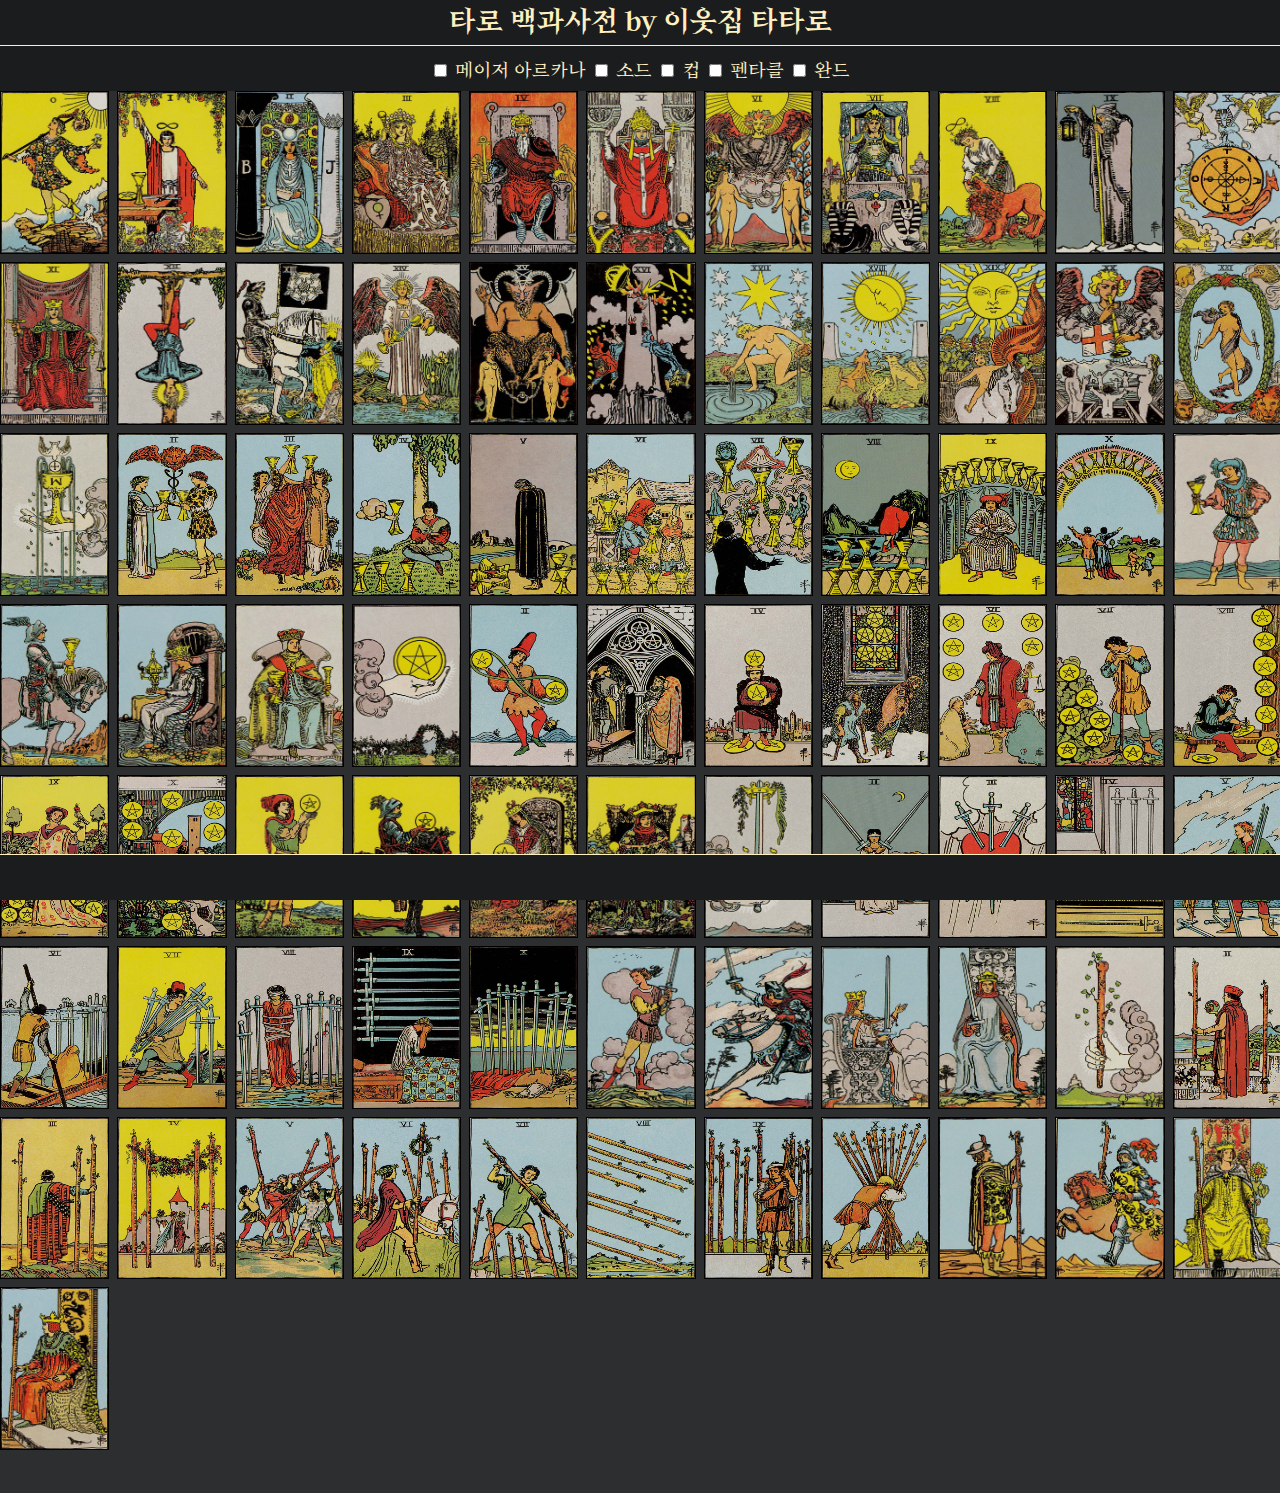
<file: Tataro/index.html>
<!DOCTYPE html>
<html lang="kt">
<head>
<meta charset="UTF-8">
<meta name="viewport" content="width=device-width, initial-scale=1.0">
<script type="text/javascript">
    window.location = "PHP/jsontest.html";
    </script>
</head>
</html>
</file>
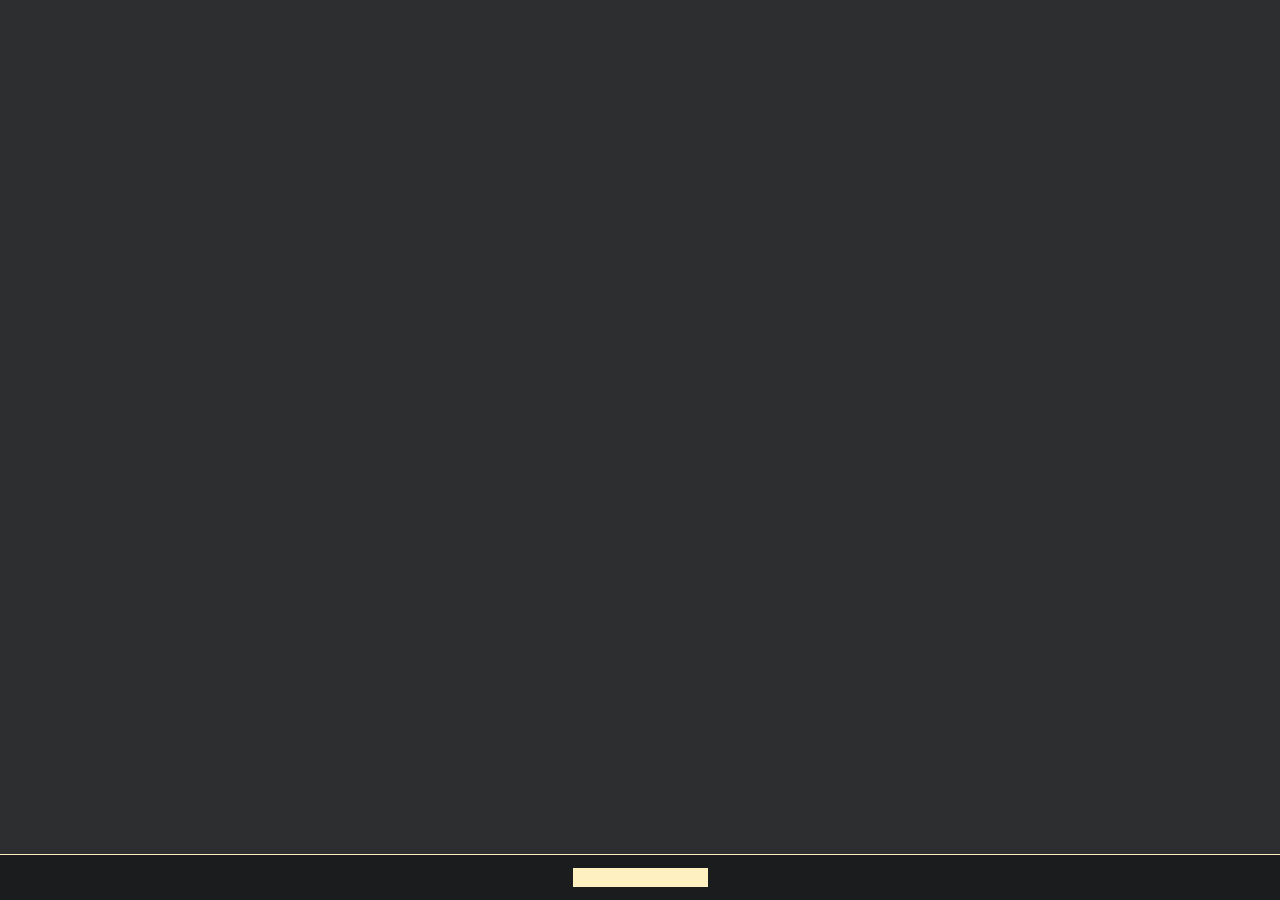
<file: Tataro/PHP/cardDetails.html>
<!DOCTYPE html>
<html lang="kt">
<head>
<meta charset="UTF-8">
<meta name="viewport" content="width=device-width, initial-scale=1.0">
<title>Tarot Data Viewer</title>
    <meta charset="utf-8">
    <link rel="stylesheet" type="text/css" href="https://leekyeongjun.github.io/Tataro/CSS/style.css">
    <!--<link rel="stylesheet" type="text/css" href="../CSS/style.css">-->
    <link rel='stylesheet' href='https://cdn-uicons.flaticon.com/2.2.0/uicons-bold-rounded/css/uicons-bold-rounded.css'>
</head> 

<body>
    <div class = "MainDescription" id = 'cardDisplay'>
    </div>
    <div class = "wrapper">
        <a class = "Homebtn" href = "https://leekyeongjun.github.io/Tataro/PHP/jsontest.html">
            <i class="fi fi-br-apps"></i>
        </a>
    </div>
    <!--<script src = "JS/script2.js"></script>-->
    <script src="https://leekyeongjun.github.io/Tataro/PHP/JS/script2.js?var=1"></script>
</body>
</html>
</file>
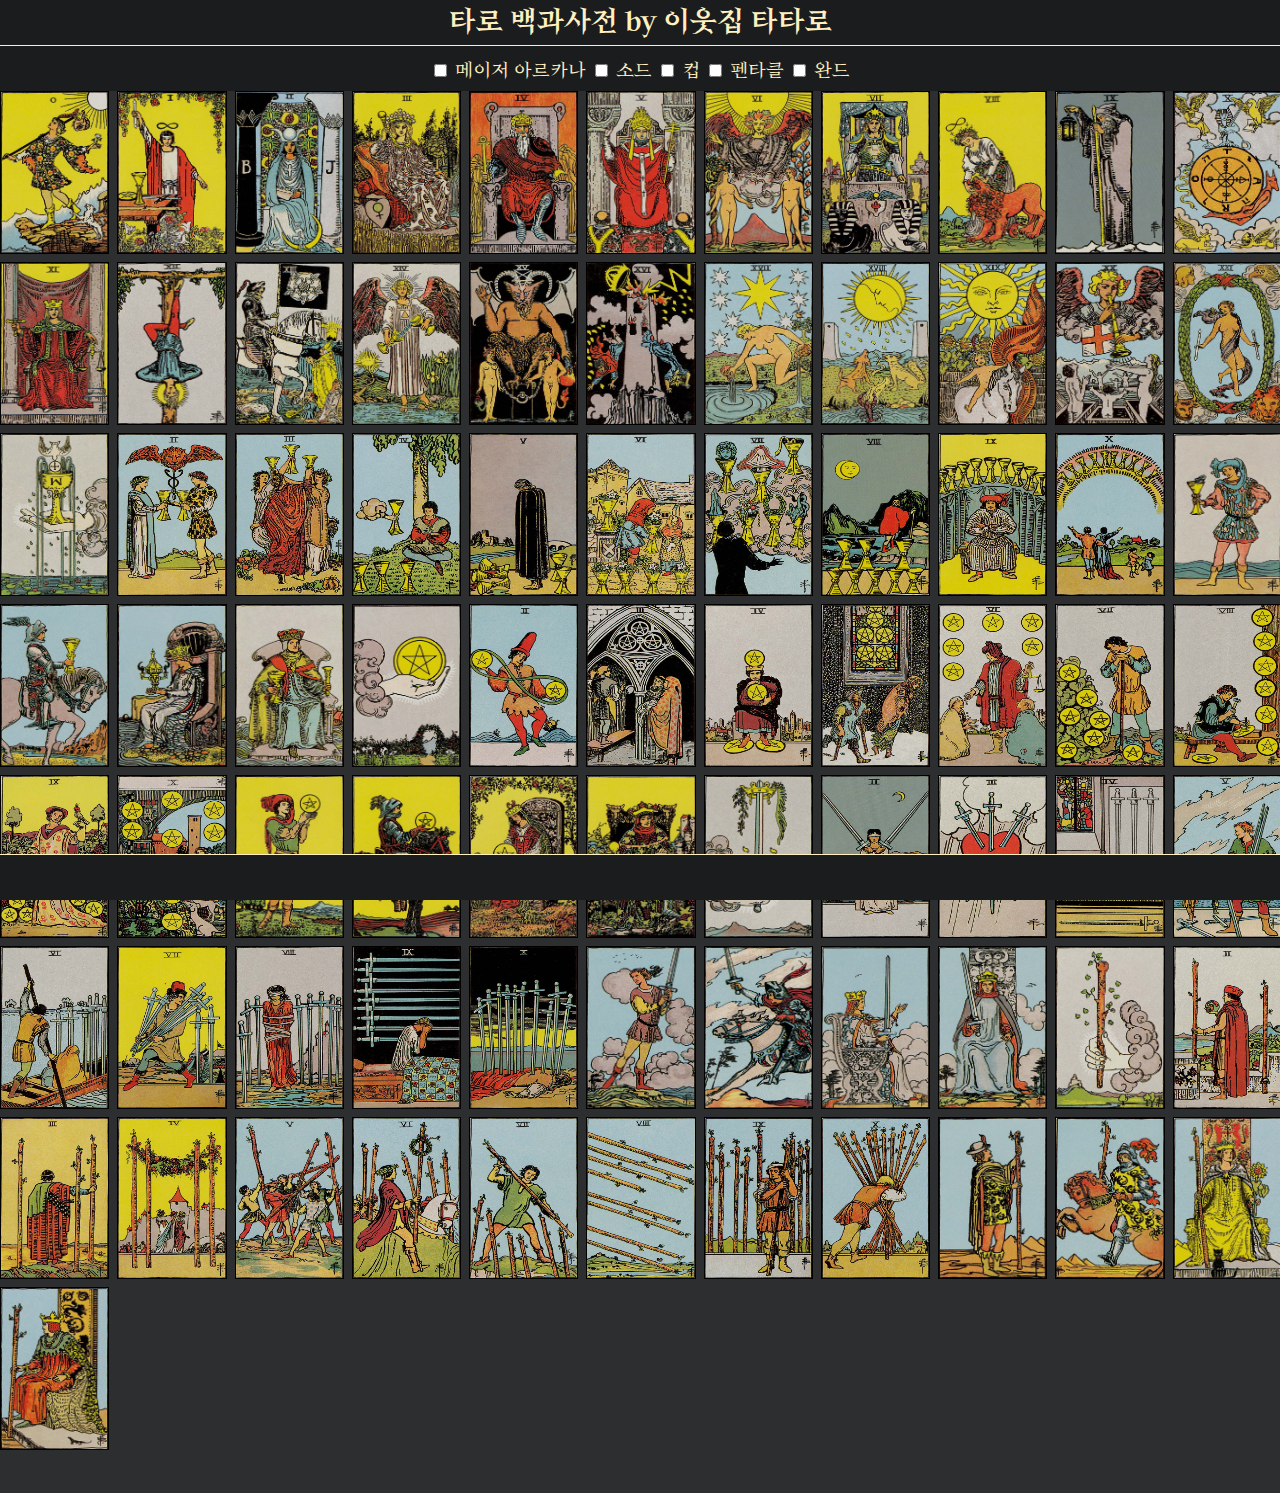
<file: Tataro/PHP/jsontest.html>
<!DOCTYPE html>
<html lang="kt">
<head>
<meta charset="UTF-8">
<meta name="viewport" content="width=device-width, initial-scale=1.0">
<title>Tarot Data Viewer</title>
    <meta charset="utf-8">
    <link rel="stylesheet" type="text/css" href="https://leekyeongjun.github.io/Tataro/CSS/style.css">
    <!--<link rel="stylesheet" type="text/css" href="../CSS/style.css">-->
</head>     

<body>
    <div class = "Bigtitle">
        타로 백과사전 by 이웃집 타타로
    </div>
    <div class = "SearchBar">
        <label for ="categorySelect" class="Checkboxes" onchange="displayCardsByCategory(this.value)">
            <input type="checkbox" id="Major" name="Major"> 메이저 아르카나
            <input type="checkbox" id="Sword" name="Sword"> 소드
            <input type="checkbox" id="Cup" name="Cup"> 컵
            <input type="checkbox" id="Pentacle" name="Pentacle"> 펜타클
            <input type="checkbox" id="Wand" name="Wand"> 완드
        </label>
    </div>
    <div class = "MainArea">
        <div class = "CardArea" id = "cardDisplay"> </div>
    </div>
    <div class = "wrapper">

    </div>

    <!--<script src = "JS/script.js"></script>-->
    <script src="https://leekyeongjun.github.io/Tataro/PHP/JS/script.js?var=1"></script>
</body>
</html>
</file>
<file: Tataro/CSS/style.css>
@import url('https://cdn-uicons.flaticon.com/2.2.0/uicons-bold-rounded/css/uicons-bold-rounded.css');

@font-face {
    font-family: 'HOLbold';
    src: url('https://leekyeongjun.github.io/Tataro/PHP/Fonts/HeirofLightBold.ttf');
    font-weight: normal;
    font-style: normal;
}

@font-face {
    font-family: 'HOLreg';
    src : url('https://leekyeongjun.github.io/Tataro/PHP/Fonts/HeirofLightRegular.ttf');
    font-weight: normal;
    font-style: normal;
}

html, body{
    height: 100%;
    margin: 0;
    padding: 0;
}

.tarot-data {
    white-space: pre-wrap; /* JSON 데이터를 보기 좋게 출력하기 위해 */
}

body{
    min-height: 100vh;
    font-family: 'HOLreg';
    color: #FFF0C1;
    background-color:#2D2E30
}

.Bigtitle{

    height: 5vh;
    text-align: center;
    position: sticky;
    top: 0; /* Bigtitle 상단 고정 */
    z-index: 2;

    font-family: 'HOLbold';
    background-color:#1b1c1d;
    font-size: 3vh;
    border-bottom:solid #FFF0C1 1px;
}

/* SearchBar 설정 변경 */
.SearchBar{

    height: 5vh;
    text-align: center;
    position: sticky;
    top: 0; /* Bigtitle 상단 고정 */
    z-index: 2;

    font-family: 'HOLreg';
    font-size: 2vh;
    display: flex;
    justify-content: center;
    align-items: center;

    background-color:#1b1c1d;
}


.MainArea{
    display: flex;
    flex-direction: column;
    overflow-y: auto;
}

.CardArea {
    display: grid;
    grid-template-columns: repeat(auto-fill, minmax(100px, 1fr));
    grid-gap: 10px; 
    padding-bottom: 5vh; /* Wrapper와의 간격을 주기 위해 */
}

.CardBtn {
    width: 100%;
    padding-top: 150%; 
    position: relative;
}

.CardContent {
    width: 100%;
    height: 100%;
    position: absolute;
    top: 0;
    left: 0;
    right: 0;
    bottom: 0;
    border: 1px solid black;
}

.wrapper{

    height: 5vh;
    width: 100%;
    text-align: center;
    position: fixed;
    z-index: 2;
    background: white;
    bottom: 0; /* 하단에서 0의 위치에 배치 */
    border-top:solid #FFF0C1 1px;
    background-color:#1b1c1d;
    display: flex;
    justify-content: center;
}

/*===================================================================*/
.MainDescription {
    padding: 1%;
    display: flex;
    flex-direction: column;
    align-items: center; /* 자식 요소들을 가로축 중앙에 정렬 */
    overflow-y: auto;
    width: 100%; /* 필요에 따라 설정 */
}

.Imageblock {
    
    max-width: 200px; /* 최대 너비 */
    max-height: 300px; /* 최대 높이 */
    width: 100%;
    height: auto;
    aspect-ratio: 2 / 3; /* 1:1.5 비율을 유지 */
    background-color: #f0f0f0; /* 배경색은 예시로, 필요에 따라 조정 */
    margin: auto;
    margin-top : 5vh;
    display: flex;
    justify-content: center;
    align-items: center;
    border: solid #FFF0C1 4px;
}

.Nameblock{
    padding-top: 3%;
    padding-bottom: 3%;
    font-family: 'HOLbold';
    font-size: 4vh;
}
.ContentBlock{
    width: 100%;
    padding-left: 3%;
    padding-right: 3%;
    padding-top: 3%;
    padding-bottom: 1%;
    display: flex;
    flex-direction: column;
    align-items: center;

}

.ContentTitle{
    width:100%;
    margin : 2%;
    margin-bottom: 0%;
    margin-left:5%;
    font-family: 'HOLbold';
    font-size: 3vh;
}
.Content{
    width: 90%;
    margin: 2%;
    padding: 2%;
    margin-right: 3%;
    border: solid #FFF0C1 1px;
    background-color: #FFF0C1;
    color: #2D2E30;
    font-family: 'HOLreg';
    text-align: center;
}

.bold-text{
    font-family: 'HOLbold';
    font-size: larger;
    padding-bottom: 1px;
    border-bottom: #2D2E30 solid 1px;
}

i{
    margin : 1%;
}

.Homebtn{
    font-family: 'HOLreg';
    margin: 1%;
    width: 15vh;
    background-color: #FFF0C1;
    color: #2D2E30;
    text-decoration: none;
    text-align: center;
    display: flex;
    justify-content: center;
    align-items: center;
}
</file>
